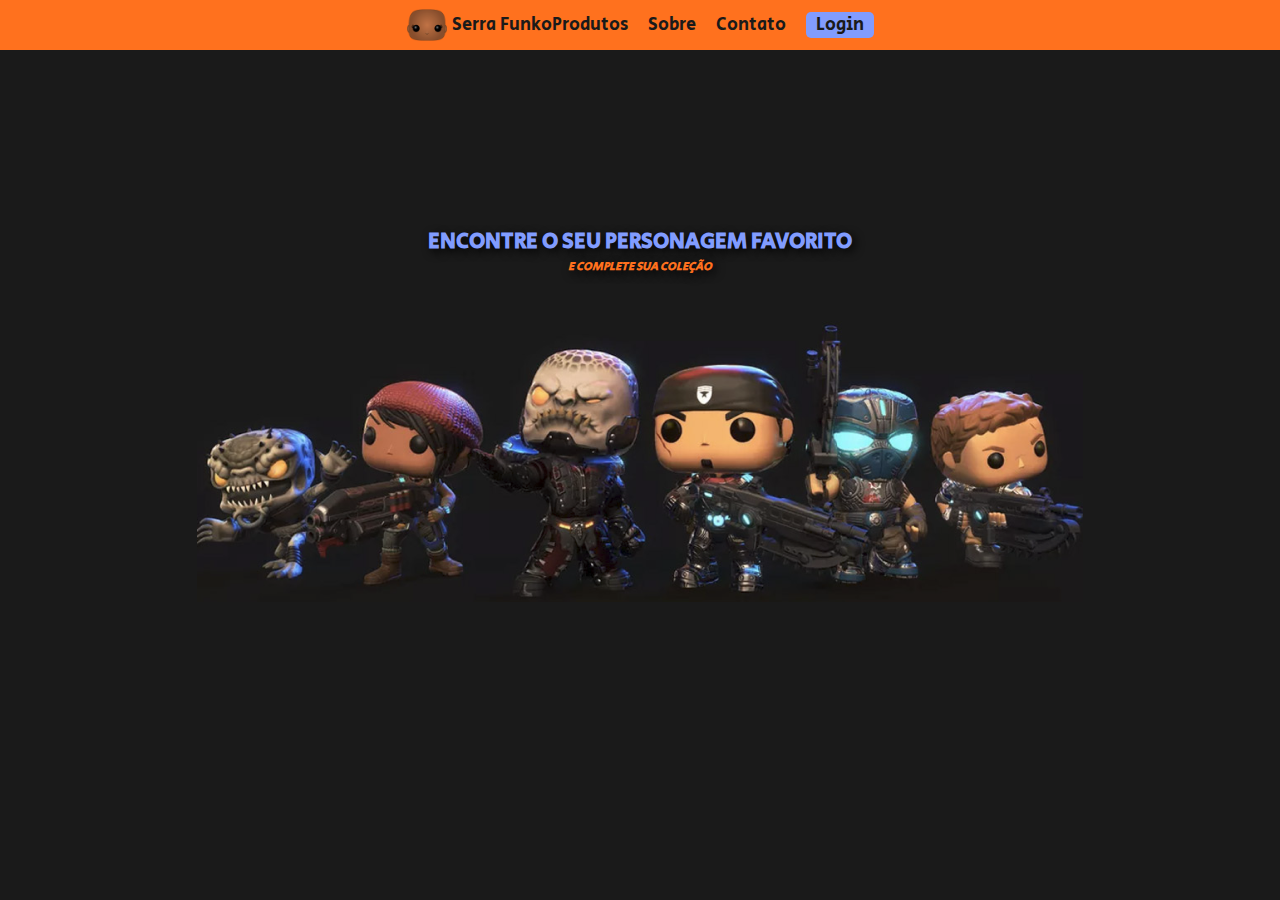
<file: index.html>
<!DOCTYPE html>
<html lang="pt-BR">
  <head>
    <meta charset="UTF-8" />
    <meta http-equiv="X-UA-Compatible" content="IE=edge" />
    <meta name="viewport" content="width=device-width, initial-scale=1.0" />
    <title>Serra Funko</title>
    <link
      href="https://cdn.jsdelivr.net/npm/bootstrap@5.1.3/dist/css/bootstrap.min.css"
      rel="stylesheet"
      integrity="sha384-1BmE4kWBq78iYhFldvKuhfTAU6auU8tT94WrHftjDbrCEXSU1oBoqyl2QvZ6jIW3"
      crossorigin="anonymous"
    />
    <link rel="stylesheet" href="./style.css" />
    <script src="https://code.jquery.com/jquery-1.10.2.js"></script>
  </head>
  <body>
    <div id="nav-placeholder"></div>

    <script>
      $(function () {
        $('#nav-placeholder').load('./nav.html')
      })
    </script>

    <section id="home" class="container">
      <div class="row">
        <h1>Encontre o seu personagem favorito</h1>
        <h3><em>e complete sua coleção</em></h3>
      </div>
      <img
        id="img-home-mobile"
        src="./assets/imgs/bonecos-funko-mobile.png"
        alt="Bonecos FunkoPop"
      />
      <img
        id="img-home"
        src="./assets/imgs/Bonecos-FunkoPop.png"
        alt="Bonecos FunkoPop"
      />
      <div id="buttons-home">
        <div id="buttons-home-linha1">
          <a href="./catalogo.html">Produtos</a>
          <a href="./sobre.html">Sobre</a>
        </div>
        <div id="buttons-home-linha2">
          <a href="./contato.html">Contato</a>
          <a class="btn-login" href="./login.html">Login</a>
        </div>
      </div>
    </section>

    <script src="./script.js"></script>
  </body>
</html>
</file>
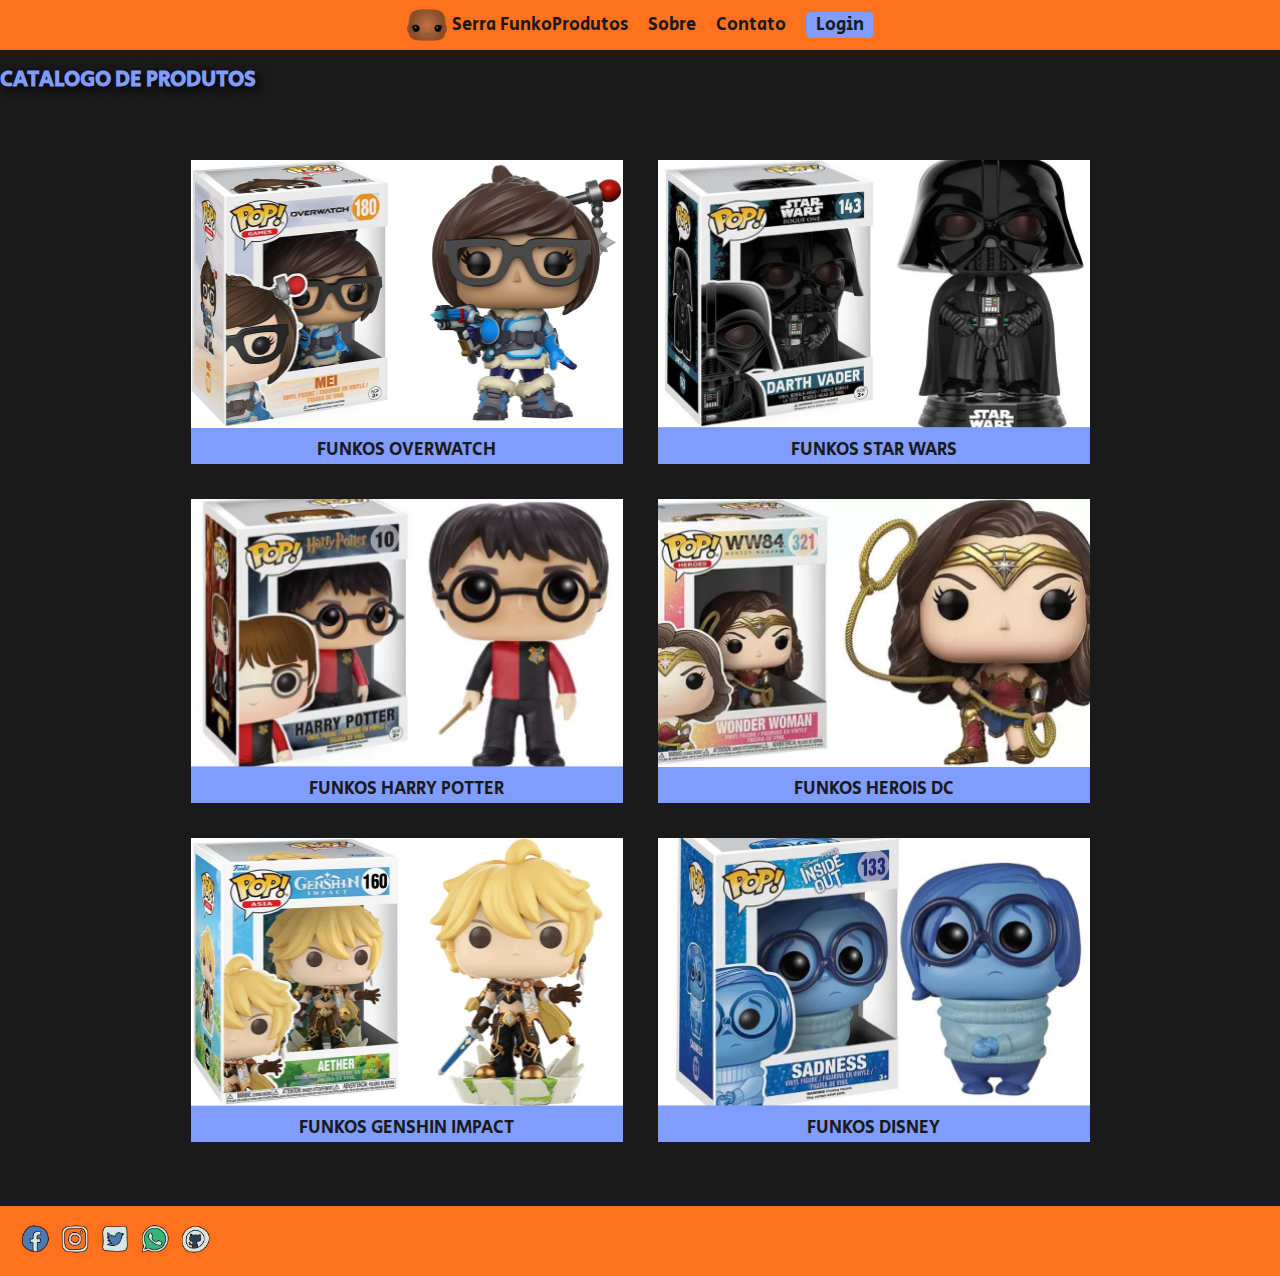
<file: catalogo.html>
<!DOCTYPE html>
<html lang="pt-BR">
  <head>
    <meta charset="UTF-8" />
    <meta http-equiv="X-UA-Compatible" content="IE=edge" />
    <meta name="viewport" content="width=device-width, initial-scale=1.0" />
    <title>Serra Funko</title>
    <link
      href="https://cdn.jsdelivr.net/npm/bootstrap@5.1.3/dist/css/bootstrap.min.css"
      rel="stylesheet"
      integrity="sha384-1BmE4kWBq78iYhFldvKuhfTAU6auU8tT94WrHftjDbrCEXSU1oBoqyl2QvZ6jIW3"
      crossorigin="anonymous"
    />
    <link rel="stylesheet" href="./style.css" />
    <script src="https://code.jquery.com/jquery-1.10.2.js"></script>
  </head>
  <body>
    <div id="nav-placeholder"></div>

    <script>
      $(function () {
        $('#nav-placeholder').load('nav.html')
      })
    </script>

    <div id="navMenu" class="">
      <div id="menu-options">
        <a class="menu-option" href="./index.html">Home</a>
        <a class="menu-option" href="./catalogo.html">Produtos</a>
        <a class="menu-option" href="./sobre.html">Sobre</a>
        <a class="menu-option" href="./contato.html">Contato</a>
        <a class="menu-option btn-login" href="./login.html">Login</a>
      </div>
    </div>

    <section id="catalogo" class="container">
      <div class="row">
        <h1>Catalogo de Produtos</h1>
      </div>
      <div id="cards">
        <div class="card">
          <a href=""
            ><img
              src="./assets/imgs/MEI-FUNKO 4.png"
              alt="boneco funko da personagem mei do jogo overwatch"
          /></a>
          <a href="">Funkos Overwatch</a>
        </div>
        <div class="card">
          <a href=""
            ><img
              src="./assets/imgs/darth-vadder-funko 2.png"
              alt="boneco funko do personagem darth vadder do filme star wars"
          /></a>
          <a href="">Funkos Star Wars</a>
        </div>
        <div class="card">
          <a href=""
            ><img
              src="./assets/imgs/harry-potter-funko 2.png"
              alt="boneco funko do personagem harry potter do filme harry potter"
          /></a>
          <a href="">Funkos Harry Potter</a>
        </div>
        <div class="card">
          <a href=""
            ><img
              src="./assets/imgs/mulher-maravilha-funko 1.png"
              alt="boneco funko da heroina mulher maravilha da DC"
          /></a>
          <a href="">Funkos Herois DC</a>
        </div>
        <div class="card">
          <a href=""
            ><img
              src="./assets/imgs/aether-funko 1.png"
              alt="boneco funko do personagem aether do jogo genshin impact"
          /></a>
          <a href="">Funkos Genshin Impact</a>
        </div>
        <div class="card">
          <a href=""
            ><img
              src="./assets/imgs/funko-tristeza 1.png"
              alt="boneco funko da personagem tristeza do filme divertidamente da disney"
          /></a>
          <a href="">Funkos Disney</a>
        </div>
      </div>
    </section>

    <footer class="footer">
      <div class="container">
        <div class="redes_sociais">
          <ul>
            <a
              target="_blank"
              href="https://www.facebook.com/Serra-Funko-114398387933973"
              ><li>
                <img
                  src="./assets/imgs/icons/facebook-icon.png"
                  alt="facebook"
                /></li
            ></a>
            <a target="_blank" href="https://www.instagram.com/serra_funkoo/"
              ><li>
                <img
                  src="./assets/imgs/icons/instagram-icon.png"
                  alt="instagram"
                /></li
            ></a>
            <a target="_blank" href="https://twitter.com/SerraFunko"
              ><li>
                <img
                  src="./assets/imgs/icons/twitter-icon.png"
                  alt="twitter"
                /></li
            ></a>
            <a target="_blank" href="https://web.whatsapp.com"
              ><li>
                <img
                  src="./assets/imgs/icons/whatsapp-icon.png"
                  alt="whatsapp"
                /></li
            ></a>
            <a
              target="_blank"
              href="https://github.com/marinapsvreis/serratec-frontendessencial-trabalho-grupo"
              ><li>
                <img
                  src="./assets/imgs/icons/github-icon.png"
                  alt="github"
                /></li
            ></a>
          </ul>
        </div>
      </div>
    </footer>
    <script src="./script.js"></script>
  </body>
</html>
</file>
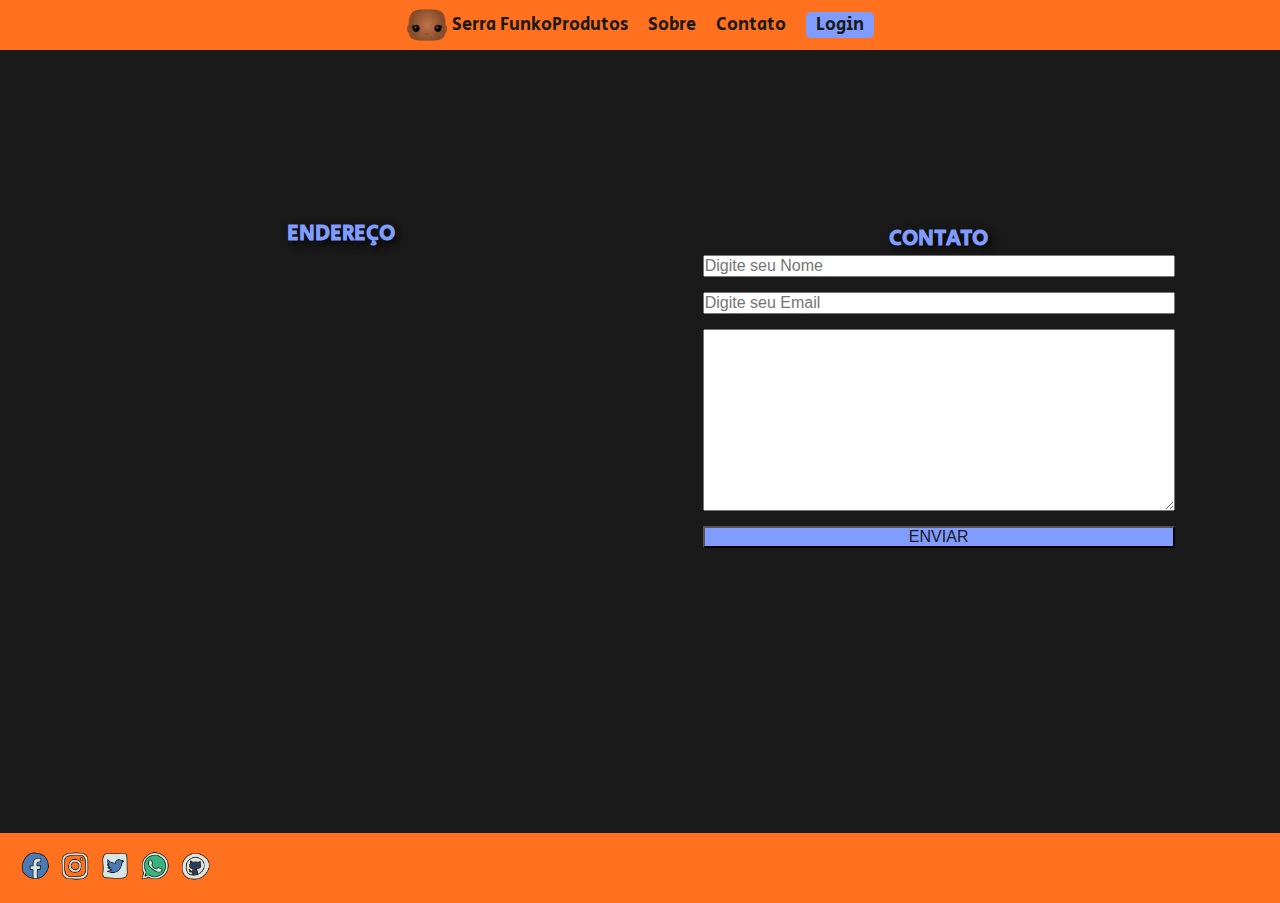
<file: contato.html>
<!DOCTYPE html>
<html lang="pt-BR">
  <head>
    <meta charset="UTF-8" />
    <meta http-equiv="X-UA-Compatible" content="IE=edge" />
    <meta name="viewport" content="width=device-width, initial-scale=1.0" />
    <title>Serra Funko</title>
    <link
      href="https://cdn.jsdelivr.net/npm/bootstrap@5.1.3/dist/css/bootstrap.min.css"
      rel="stylesheet"
      integrity="sha384-1BmE4kWBq78iYhFldvKuhfTAU6auU8tT94WrHftjDbrCEXSU1oBoqyl2QvZ6jIW3"
      crossorigin="anonymous"
    />
    <link rel="stylesheet" href="./style.css" />
    <script src="https://code.jquery.com/jquery-1.10.2.js"></script>
  </head>
  <body>
    <div id="nav-placeholder"></div>

    <script>
      $(function () {
        $('#nav-placeholder').load('./nav.html')
      })
    </script>

    <section id="contato" class="container-fluid">
      <div id="container_esquerdo">
        <div class="row">
          <h1>endereço</h1>
        </div>
        <div class="row">
          <div class="map">
            <iframe
              src="https://www.google.com/maps/embed?pb=!1m18!1m12!1m3!1d3685.788499313587!2d-43.180277849008455!3d-22.51211718514146!2m3!1f0!2f0!3f0!3m2!1i1024!2i768!4f13.1!3m3!1m2!1s0x990803a1df1597%3A0x10793e370724868b!2sR.%20Mal.%20Deodoro%2C%2098%20-%20Centro%2C%20Petr%C3%B3polis%20-%20RJ%2C%2025620-150!5e0!3m2!1spt-BR!2sbr!4v1652312626742!5m2!1spt-BR!2sbr"
              style="border: 0"
              allowfullscreen=""
              loading="lazy"
              referrerpolicy="no-referrer-when-downgrade"
            ></iframe>
          </div>
        </div>
      </div>
      <div id="container_direito">
        <div class="row">
          <h1>contato</h1>
        </div>
        <div class="row">
          <form>
            <input
              type="text"
              placeholder="Digite seu Nome"
              id="nome"
              required
            />
            <input
              type="email"
              placeholder="Digite seu Email"
              id="email"
              required
            />
            <textarea
              name="Digite Sua Mensagem"
              id="mensagem"
              cols="30"
              rows="10"
              required
            ></textarea>
            <input
              type="submit"
              value="Enviar"
              id="button_form"
              onclick="enviar()"
            />
          </form>
        </div>
      </div>
    </section>

    <footer class="footer">
      <div class="container">
        <div class="redes_sociais">
          <ul>
            <a
              target="_blank"
              href="https://www.facebook.com/Serra-Funko-114398387933973"
              ><li>
                <img
                  src="./assets/imgs/icons/facebook-icon.png"
                  alt="facebook"
                /></li
            ></a>
            <a target="_blank" href="https://www.instagram.com/serra_funkoo/"
              ><li>
                <img
                  src="./assets/imgs/icons/instagram-icon.png"
                  alt="instagram"
                /></li
            ></a>
            <a target="_blank" href="https://twitter.com/SerraFunko"
              ><li>
                <img
                  src="./assets/imgs/icons/twitter-icon.png"
                  alt="twitter"
                /></li
            ></a>
            <a target="_blank" href="https://web.whatsapp.com"
              ><li>
                <img
                  src="./assets/imgs/icons/whatsapp-icon.png"
                  alt="whatsapp"
                /></li
            ></a>
            <a
              target="_blank"
              href="https://github.com/marinapsvreis/serratec-frontendessencial-trabalho-grupo"
              ><li>
                <img
                  src="./assets/imgs/icons/github-icon.png"
                  alt="github"
                /></li
            ></a>
          </ul>
        </div>
      </div>
    </footer>
    <script src="./script.js"></script>
  </body>
</html>
</file>
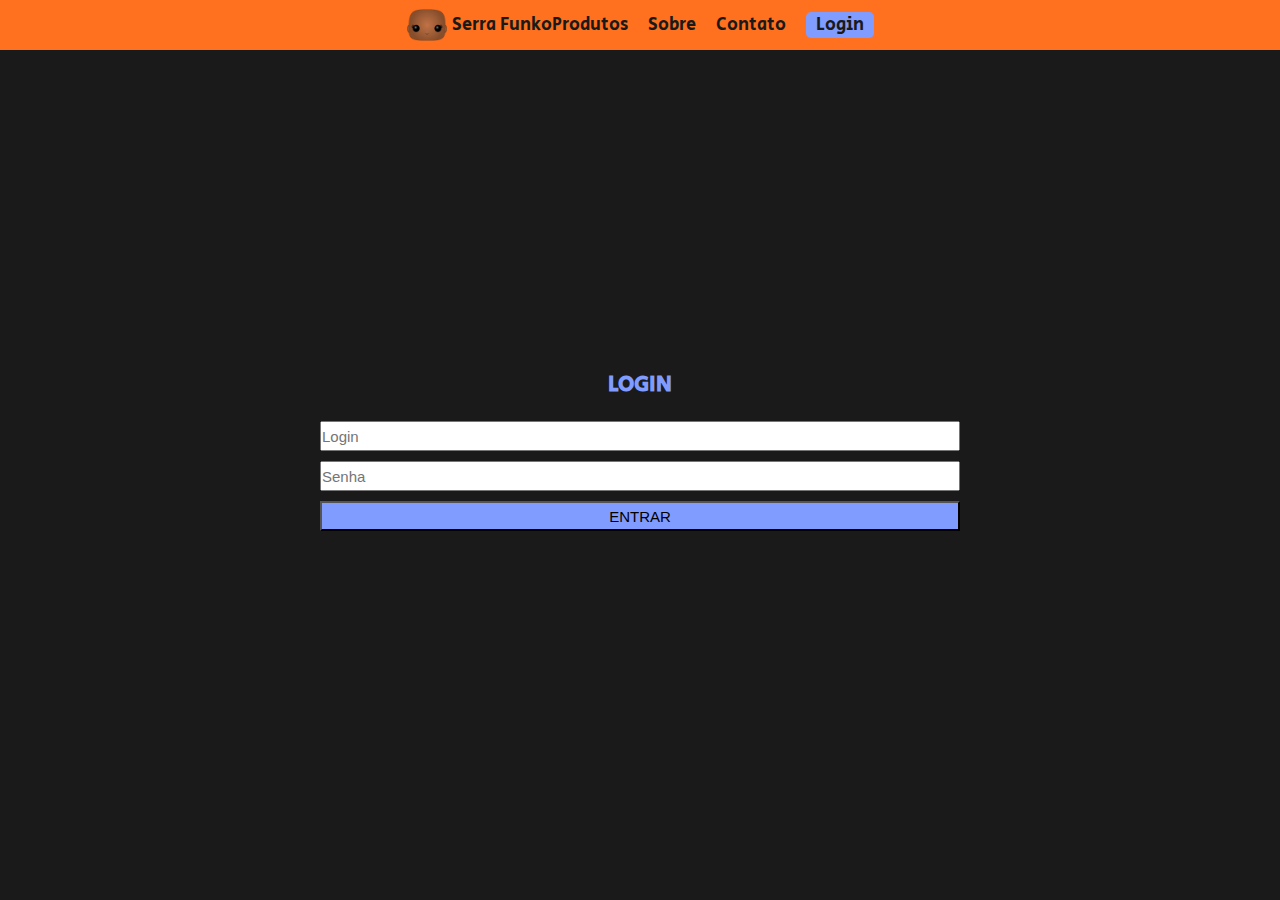
<file: login.html>
<!DOCTYPE html>
<html lang="pt-BR">
  <head>
    <meta charset="UTF-8" />
    <meta http-equiv="X-UA-Compatible" content="IE=edge" />
    <meta name="viewport" content="width=device-width, initial-scale=1.0" />
    <title>Serra Funko</title>
    <link
      href="https://cdn.jsdelivr.net/npm/bootstrap@5.1.3/dist/css/bootstrap.min.css"
      rel="stylesheet"
      integrity="sha384-1BmE4kWBq78iYhFldvKuhfTAU6auU8tT94WrHftjDbrCEXSU1oBoqyl2QvZ6jIW3"
      crossorigin="anonymous"
    />
    <link rel="stylesheet" href="./style.css" />
    <script src="https://code.jquery.com/jquery-1.10.2.js"></script>
  </head>
  <body>
    <div id="nav-placeholder"></div>

    <script>
      $(function () {
        $('#nav-placeholder').load('./nav.html')
      })
    </script>

    <section id="login-page" class="container">
      <div class="row">
        <h1>Login</h1>
      </div>
      <form>
        <input type="text" placeholder="Login" id="login" required />
        <input type="password" placeholder="Senha" id="senha" required />
        <input
          id="btn-submit"
          type="submit"
          value="ENTRAR"
          onclick="logar(); return false"
        />
      </form>
    </section>

    <script src="./script.js"></script>
  </body>
</html>
</file>
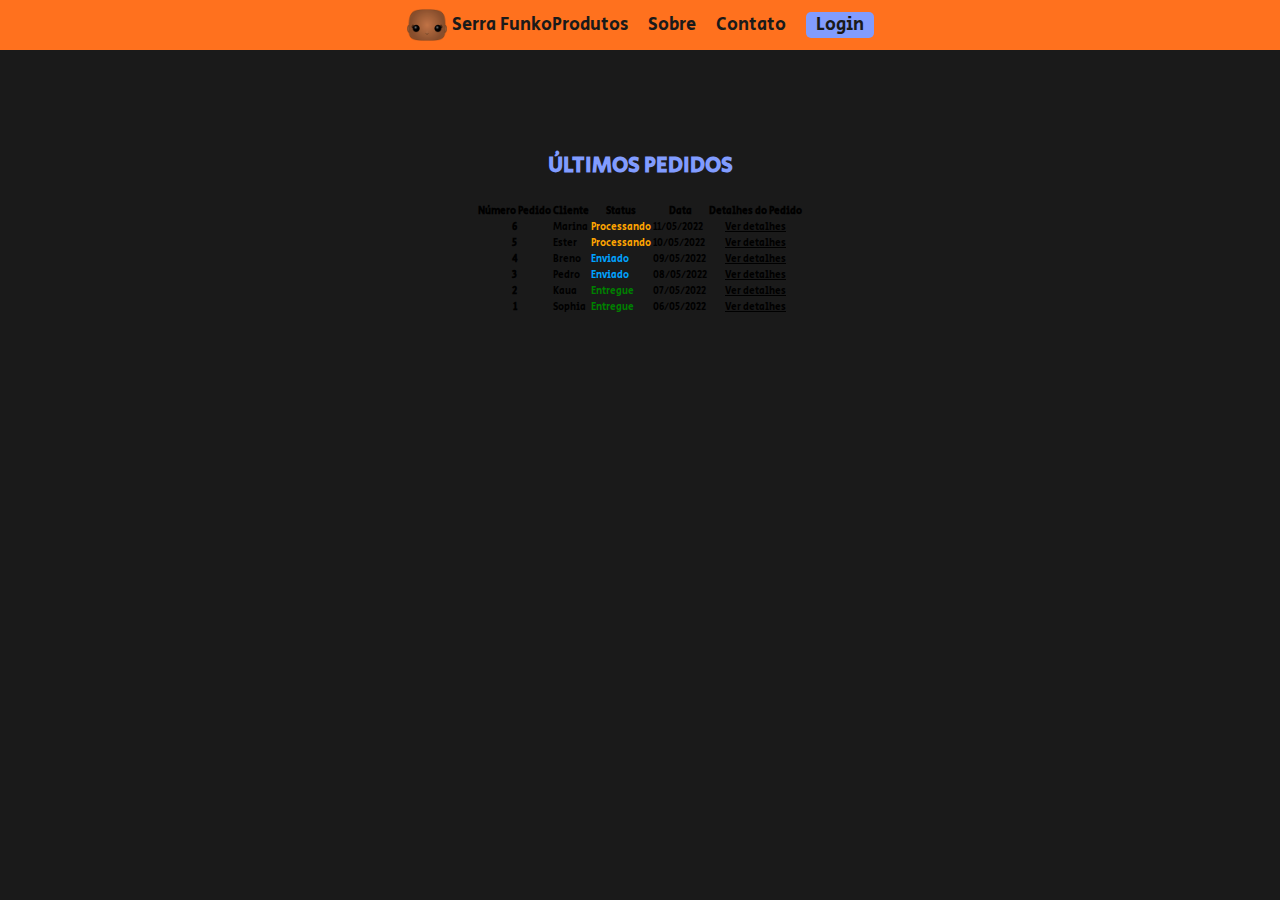
<file: pedidos.html>
<!DOCTYPE html>
<html lang="pt-BR">
  <head>
    <meta charset="UTF-8" />
    <meta http-equiv="X-UA-Compatible" content="IE=edge" />
    <meta name="viewport" content="width=device-width, initial-scale=1.0" />
    <title>Serra Funko</title>
    <link
      href="https://cdn.jsdelivr.net/npm/bootstrap@5.1.3/dist/css/bootstrap.min.css"
      rel="stylesheet"
      integrity="sha384-1BmE4kWBq78iYhFldvKuhfTAU6auU8tT94WrHftjDbrCEXSU1oBoqyl2QvZ6jIW3"
      crossorigin="anonymous"
    />
    <link rel="stylesheet" href="./style.css" />
    <script src="https://code.jquery.com/jquery-1.10.2.js"></script>
  </head>
  <body>
    <div id="nav-placeholder"></div>

    <script>
      $(function () {
        $('#nav-placeholder').load('./nav.html')
      })
    </script>

    <section id="pedidos" class="container">
      <div class="row">
        <h1>Últimos pedidos</h1>
      </div>
      <table class="table table-bordered table-dark">
        <thead>
          <tr>
            <th scope="col">Número Pedido</th>
            <th scope="col">Cliente</th>
            <th scope="col">Status</th>
            <th scope="col">Data</th>
            <th scope="col">Detalhes do Pedido</th>
          </tr>
        </thead>
        <tbody>
          <tr>
            <th scope="row">6</th>
            <td>Marina</td>
            <td style="color: orange">Processando</td>
            <td>11/05/2022</td>
            <td style="text-align: center"><ins>Ver detalhes</ins></td>
          </tr>
          <tr>
            <th scope="row">5</th>
            <td>Ester</td>
            <td style="color: orange">Processando</td>
            <td>10/05/2022</td>
            <td style="text-align: center"><ins>Ver detalhes</ins></td>
          </tr>
          <tr>
            <th scope="row">4</th>
            <td>Breno</td>
            <td style="color: rgb(0, 162, 255)">Enviado</td>
            <td>09/05/2022</td>
            <td style="text-align: center"><ins>Ver detalhes</ins></td>
          </tr>
          <tr>
            <th scope="row">3</th>
            <td>Pedro</td>
            <td style="color: rgb(0, 162, 255)">Enviado</td>
            <td>08/05/2022</td>
            <td style="text-align: center"><ins>Ver detalhes</ins></td>
          </tr>
          <tr>
            <th scope="row">2</th>
            <td>Kaua</td>
            <td style="color: green">Entregue</td>
            <td>07/05/2022</td>
            <td style="text-align: center"><ins>Ver detalhes</ins></td>
          </tr>
          <tr>
            <th scope="row">1</th>
            <td>Sophia</td>
            <td style="color: green">Entregue</td>
            <td>06/05/2022</td>
            <td style="text-align: center"><ins>Ver detalhes</ins></td>
          </tr>
        </tbody>
      </table>
    </section>

    <script src="./script.js"></script>
  </body>
</html>
</file>
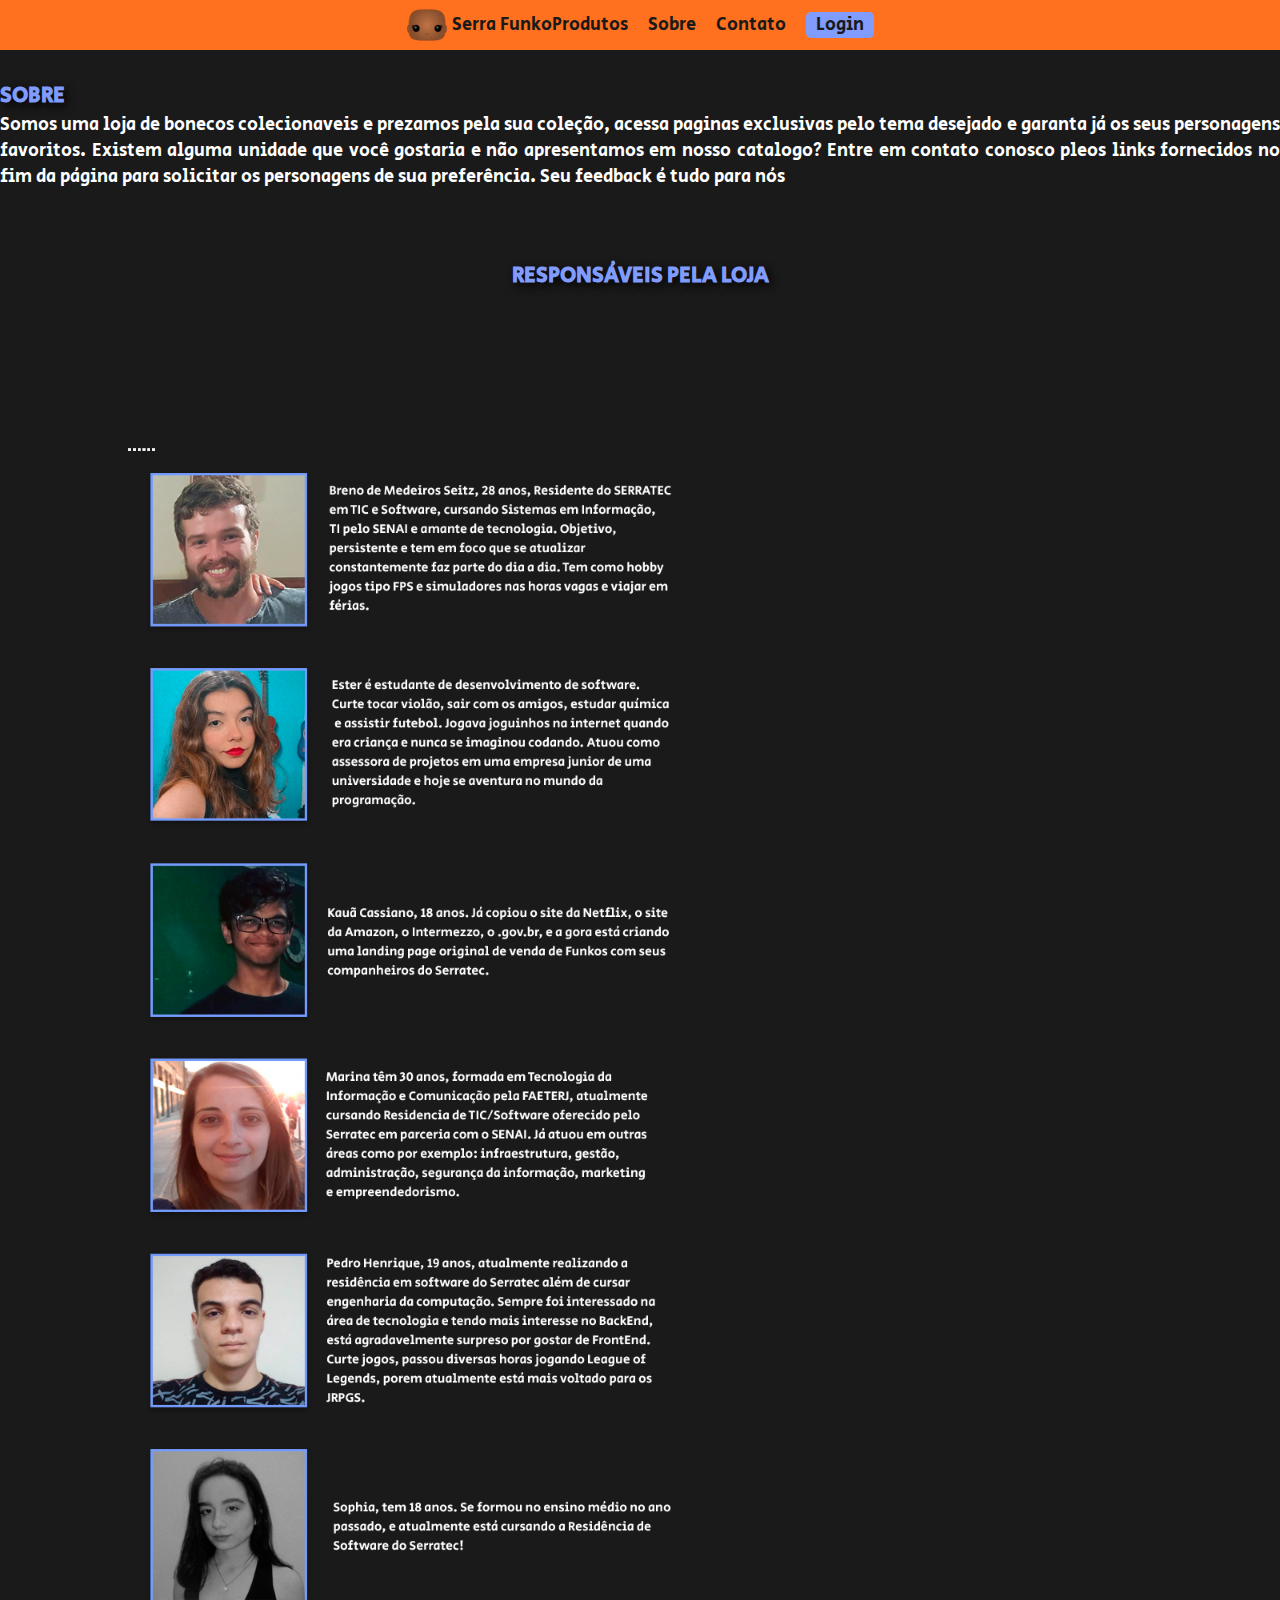
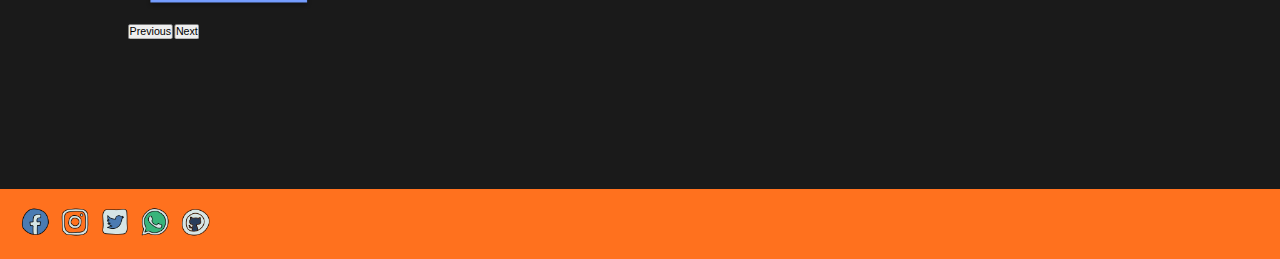
<file: sobre.html>
<!DOCTYPE html>
<html lang="pt-BR">
  <head>
    <meta charset="UTF-8" />
    <meta http-equiv="X-UA-Compatible" content="IE=edge" />
    <meta name="viewport" content="width=device-width, initial-scale=1.0" />
    <title>Serra Funko</title>
    <link
      href="https://cdn.jsdelivr.net/npm/bootstrap@5.1.3/dist/css/bootstrap.min.css"
      rel="stylesheet"
      integrity="sha384-1BmE4kWBq78iYhFldvKuhfTAU6auU8tT94WrHftjDbrCEXSU1oBoqyl2QvZ6jIW3"
      crossorigin="anonymous"
    />
    <link rel="stylesheet" href="./style.css" />
    <script src="https://code.jquery.com/jquery-1.10.2.js"></script>
  </head>
  <body>
    <div id="nav-placeholder"></div>

    <script>
      $(function () {
        $('#nav-placeholder').load('./nav.html')
      })
    </script>

    <section id="sobre" class="container">
      <div id="sobre-container">
        <div class="row">
          <h1>Sobre</h1>
        </div>
        <p>
          Somos uma loja de bonecos colecionaveis e prezamos pela sua coleção,
          acessa paginas exclusivas pelo tema desejado e garanta já os seus
          personagens favoritos. Existem alguma unidade que você gostaria e não
          apresentamos em nosso catalogo? Entre em contato conosco pleos links
          fornecidos no fim da página para solicitar os personagens de sua
          preferência. Seu feedback é tudo para nós
        </p>
      </div>
      <div id="responsaveis-container">
        <div class="row">
          <h1>Responsáveis pela loja</h1>
        </div>
        <div id="carrosel-largo">
          <div
            id="carouselExampleIndicators"
            class="carousel slide"
            data-bs-ride="carousel"
          >
            <div class="carousel-indicators">
              <button
                type="button"
                data-bs-target="#carouselExampleIndicators"
                data-bs-slide-to="0"
                class="active"
                aria-current="true"
                aria-label="Slide 1"
              ></button>
              <button
                type="button"
                data-bs-target="#carouselExampleIndicators"
                data-bs-slide-to="1"
                aria-label="Slide 2"
              ></button>
              <button
                type="button"
                data-bs-target="#carouselExampleIndicators"
                data-bs-slide-to="2"
                aria-label="Slide 3"
              ></button>
              <button
                type="button"
                data-bs-target="#carouselExampleIndicators"
                data-bs-slide-to="3"
                aria-label="Slide 4"
              ></button>
              <button
                type="button"
                data-bs-target="#carouselExampleIndicators"
                data-bs-slide-to="4"
                aria-label="Slide 5"
              ></button>
              <button
                type="button"
                data-bs-target="#carouselExampleIndicators"
                data-bs-slide-to="5"
                aria-label="Slide 6"
              ></button>
            </div>
            <div class="carousel-inner">
              <div class="carousel-item active">
                <img
                  src="./assets/imgs/cards/desktop/card-breno.png"
                  class="d-block w-100"
                  alt="..."
                />
              </div>
              <div class="carousel-item">
                <img
                  src="./assets/imgs/cards/desktop/card-ester.png"
                  class="d-block w-100"
                  alt="..."
                />
              </div>
              <div class="carousel-item">
                <img
                  src="./assets/imgs/cards/desktop/card-kaua.png"
                  class="d-block w-100"
                  alt="..."
                />
              </div>
              <div class="carousel-item">
                <img
                  src="./assets/imgs/cards/desktop/card-marina.png"
                  class="d-block w-100"
                  alt="..."
                />
              </div>
              <div class="carousel-item">
                <img
                  src="./assets/imgs/cards/desktop/card-pedro.png"
                  class="d-block w-100"
                  alt="..."
                />
              </div>
              <div class="carousel-item">
                <img
                  src="./assets/imgs/cards/desktop/card-sophia.png"
                  class="d-block w-100"
                  alt="..."
                />
              </div>
            </div>
            <button
              class="carousel-control-prev"
              type="button"
              data-bs-target="#carouselExampleIndicators"
              data-bs-slide="prev"
            >
              <span
                class="carousel-control-prev-icon"
                aria-hidden="true"
              ></span>
              <span class="visually-hidden">Previous</span>
            </button>
            <button
              class="carousel-control-next"
              type="button"
              data-bs-target="#carouselExampleIndicators"
              data-bs-slide="next"
            >
              <span
                class="carousel-control-next-icon"
                aria-hidden="true"
              ></span>
              <span class="visually-hidden">Next</span>
            </button>
          </div>
        </div>
        <div id="carrosel-alto">
          <div
            id="carouselExampleIndicators"
            class="carousel slide"
            data-bs-ride="carousel"
          >
            <div class="carousel-indicators">
              <button
                type="button"
                data-bs-target="#carouselExampleIndicators"
                data-bs-slide-to="0"
                class="active"
                aria-current="true"
                aria-label="Slide 1"
              ></button>
              <button
                type="button"
                data-bs-target="#carouselExampleIndicators"
                data-bs-slide-to="1"
                aria-label="Slide 2"
              ></button>
              <button
                type="button"
                data-bs-target="#carouselExampleIndicators"
                data-bs-slide-to="2"
                aria-label="Slide 3"
              ></button>
              <button
                type="button"
                data-bs-target="#carouselExampleIndicators"
                data-bs-slide-to="3"
                aria-label="Slide 4"
              ></button>
              <button
                type="button"
                data-bs-target="#carouselExampleIndicators"
                data-bs-slide-to="4"
                aria-label="Slide 5"
              ></button>
              <button
                type="button"
                data-bs-target="#carouselExampleIndicators"
                data-bs-slide-to="5"
                aria-label="Slide 6"
              ></button>
            </div>
            <div class="carousel-inner">
              <div class="carousel-item active">
                <img
                  src="./assets/imgs/cards/mobile/card-mobile-breno.png"
                  class="d-block w-100"
                  alt="..."
                />
              </div>
              <div class="carousel-item">
                <img
                  src="./assets/imgs/cards/mobile/card-mobile-ester.png"
                  class="d-block w-100"
                  alt="..."
                />
              </div>
              <div class="carousel-item">
                <img
                  src="./assets/imgs/cards/mobile/card-mobile-kaua.png"
                  class="d-block w-100"
                  alt="..."
                />
              </div>
              <div class="carousel-item">
                <img
                  src="./assets/imgs/cards/mobile/card-mobile-marina.png"
                  class="d-block w-100"
                  alt="..."
                />
              </div>
              <div class="carousel-item">
                <img
                  src="./assets/imgs/cards/mobile/card-mobile-pedro.png"
                  class="d-block w-100"
                  alt="..."
                />
              </div>
              <div class="carousel-item">
                <img
                  src="./assets/imgs/cards/mobile/card-mobile-sophia.png"
                  class="d-block w-100"
                  alt="..."
                />
              </div>
            </div>
            <button
              class="carousel-control-prev"
              type="button"
              data-bs-target="#carouselExampleIndicators"
              data-bs-slide="prev"
            >
              <span
                class="carousel-control-prev-icon"
                aria-hidden="true"
              ></span>
              <span class="visually-hidden">Previous</span>
            </button>
            <button
              class="carousel-control-next"
              type="button"
              data-bs-target="#carouselExampleIndicators"
              data-bs-slide="next"
            >
              <span
                class="carousel-control-next-icon"
                aria-hidden="true"
              ></span>
              <span class="visually-hidden">Next</span>
            </button>
          </div>
        </div>
      </div>
    </section>

    <footer class="footer">
      <div class="container">
        <div class="redes_sociais">
          <ul>
            <a
              target="_blank"
              href="https://www.facebook.com/Serra-Funko-114398387933973"
              ><li>
                <img
                  src="./assets/imgs/icons/facebook-icon.png"
                  alt="facebook"
                /></li
            ></a>
            <a target="_blank" href="https://www.instagram.com/serra_funkoo/"
              ><li>
                <img
                  src="./assets/imgs/icons/instagram-icon.png"
                  alt="instagram"
                /></li
            ></a>
            <a target="_blank" href="https://twitter.com/SerraFunko"
              ><li>
                <img
                  src="./assets/imgs/icons/twitter-icon.png"
                  alt="twitter"
                /></li
            ></a>
            <a target="_blank" href="https://web.whatsapp.com"
              ><li>
                <img
                  src="./assets/imgs/icons/whatsapp-icon.png"
                  alt="whatsapp"
                /></li
            ></a>
            <a
              target="_blank"
              href="https://github.com/marinapsvreis/serratec-frontendessencial-trabalho-grupo"
              ><li>
                <img
                  src="./assets/imgs/icons/github-icon.png"
                  alt="github"
                /></li
            ></a>
          </ul>
        </div>
      </div>
    </footer>

    <!-- Bootstrap -->
    <script
      src="https://cdn.jsdelivr.net/npm/bootstrap@5.1.3/dist/js/bootstrap.bundle.min.js"
      integrity="sha384-ka7Sk0Gln4gmtz2MlQnikT1wXgYsOg+OMhuP+IlRH9sENBO0LRn5q+8nbTov4+1p"
      crossorigin="anonymous"
    ></script>

    <script src="./script.js"></script>
  </body>
</html>
</file>
<file: style.css>
@import url('https://fonts.googleapis.com/css2?family=Secular+One&display=swap');

:root {
  font-size: 62.5%;
  --primary-color: #ff711e;
  --background: #1a1a1a;
  --secondary-color: #819cff;
  --third-color: #456bf6;
}

* {
  margin: 0;
  padding: 0;
  box-sizing: border-box;
}

body {
  background-color: var(--background);
  width: calc(100vw-0.2rem);
  font-family: 'Secular One', sans-serif;
  overflow-x: hidden;
}

section h1 {
  display: inline;
  color: var(--secondary-color);
  text-transform: uppercase;
  text-align: center;
  font-size: 2.2rem;
  width: 100vw;
}

section h3 {
  text-transform: uppercase;
  text-align: center;
  text-shadow: 3px 3px 10px black;
}

section#catalogo h1,
section#sobre h1,
section#contato h1 {
  margin-top: 5rem;
}

section#home h1,
section#catalogo h1,
section#sobre h1,
section#contato h1 {
  text-shadow: 3px 3px 10px black;
}

/*Button Login*/

#nav-bar .btn-login {
  background-color: var(--secondary-color);
  padding-inline: 1rem;
  border-radius: 0.5rem;
}

#navMenu #menu-options .btn-login {
  background-color: var(--secondary-color) !important;
}

#navMenu #menu-options .btn-login:hover {
  background-color: var(--third-color) !important;
}

#home.container #buttons-home-linha2 :nth-child(2) {
  background-color: var(--primary-color);
}

/*Menu Hamburguer*/

#navMenu {
  position: fixed;
  top: 5rem;
  right: -102%;

  padding-top: 4rem;

  display: flex;
  flex-direction: column;
  align-items: center;

  z-index: 3;
  width: 100vw;
  height: 100vh;
  background-color: var(--background);

  transition: 0.5s;
}

#navMenu.active {
  display: flex;
  flex-direction: column;
  align-items: center;

  top: 5rem;
  right: 0%;

  padding-top: 4rem;

  transition: 0.7s;
}

#navMenu #menu-options {
  display: flex;
  flex-direction: column;
  justify-content: center;
  gap: 5rem;
}

#navMenu #menu-options .menu-option {
  width: 70vw;

  display: flex;
  flex-direction: column;
  justify-content: center;
  align-items: center;

  font-size: 3rem;
  text-decoration: none;
  color: var(--background);

  background-color: var(--primary-color);
  border-radius: 1rem;
}

#navMenu.active #menu-options .menu-option:hover {
  background-color: var(--secondary-color);
}

.animated-icon2 span:nth-child(1) {
  top: 0px;
}

.animated-icon2 span:nth-child(2),
.animated-icon2 span:nth-child(3) {
  top: 10px;
}

.animated-icon2 span:nth-child(4) {
  top: 20px;
}

.animated-icon2.open span:nth-child(1) {
  top: 11px;
  width: 0%;
  left: 50%;
}

.animated-icon2.open span:nth-child(2) {
  -webkit-transform: rotate(45deg);
  -moz-transform: rotate(45deg);
  -o-transform: rotate(45deg);
  transform: rotate(45deg);
}

.animated-icon2.open span:nth-child(3) {
  -webkit-transform: rotate(-45deg);
  -moz-transform: rotate(-45deg);
  -o-transform: rotate(-45deg);
  transform: rotate(-45deg);
}

.animated-icon2.open span:nth-child(4) {
  top: 11px;
  width: 0%;
  left: 50%;
}

.animated-icon2 span {
  background: var(--background);
}

.animated-icon2 {
  width: 30px;
  height: 20px;
  position: relative;
  margin: 0px;
  -webkit-transform: rotate(0deg);
  -moz-transform: rotate(0deg);
  -o-transform: rotate(0deg);
  transform: rotate(0deg);
  -webkit-transition: 0.5s ease-in-out;
  -moz-transition: 0.5s ease-in-out;
  -o-transition: 0.5s ease-in-out;
  transition: 0.5s ease-in-out;
  cursor: pointer;
}

.animated-icon2 span {
  display: block;
  position: absolute;
  height: 3px;
  width: 100%;
  border-radius: 9px;
  opacity: 1;
  left: 0;
  -webkit-transform: rotate(0deg);
  -moz-transform: rotate(0deg);
  -o-transform: rotate(0deg);
  transform: rotate(0deg);
  -webkit-transition: 0.25s ease-in-out;
  -moz-transition: 0.25s ease-in-out;
  -o-transition: 0.25s ease-in-out;
  transition: 0.25s ease-in-out;
}

/*Navbar*/

#nav-bar {
  position: fixed;
  top: 0;
  left: 0;
  z-index: 2;
  display: flex;
  justify-content: center;
  align-items: center;
  padding-inline: 2rem;
  width: 100vw;
  height: 5rem;
  background-color: var(--primary-color);
}

#nav-bar .container {
  display: flex;
  justify-content: space-between;
  align-items: center;
}

#nav-bar #link-logo {
  display: flex;
  align-items: center;
  justify-content: center;
  gap: 0.5rem;
  text-decoration: none;

  transition: 0.5s;
}

#nav-bar #link-logo:hover {
  transform: scale(130%);
}

#nav-bar #link-logo p {
  display: block;
  color: var(--background);
  font-size: 1.8rem;
  margin-bottom: 0;
}

#nav-bar #link-logo p:hover {
  text-shadow: 0px 0px 10px var(--secondary-color);
}

#nav-bar ul {
  display: none;
  gap: 2rem;
  margin-bottom: 0;
}

#nav-bar ul a {
  list-style: none;
  font-size: 1.8rem;
  text-decoration: none;
  color: var(--background);

  transition: 0.5s;
}

#nav-bar ul a:hover {
  transform: scale(130%);
  text-shadow: 0px 0px 10px var(--secondary-color);
}

/*Login*/

#login-page.container {
  display: flex;
  flex-direction: column;
  justify-content: center;
  align-items: center;
  gap: 2rem;
  width: 100vw;
  height: 100vh;
}

#login-page.container form {
  display: flex;
  flex-direction: column;
  width: 50%;
  gap: 1rem;
}

#login-page.container input {
  height: 3rem;
  font-size: 1.5rem;
}

#login-page.container form #btn-submit {
  background-color: var(--secondary-color);
}

#login-page.container form #btn-submit:hover {
  background-color: var(--primary-color);
}

/*Pedidos*/

#pedidos.container {
  display: flex;
  flex-direction: column;
  gap: 2rem;
  margin-top: 15rem;
  align-items: center;
  width: 100vw;
}

/*Home*/

#home.container {
  display: flex;
  flex-direction: column;
  gap: 2rem;
  margin-top: 15rem;
  align-items: center;
  width: 100vw;
}

#home.container h3 {
  color: var(--primary-color);
  text-transform: uppercase;
}

#home.container #img-home-mobile {
  display: block;
  margin-top: 2rem;
  width: 100vw;
}

#home.container #img-home {
  margin-top: 2rem;
  display: none;
}

#home.container a {
  background-color: var(--secondary-color);
  text-decoration: none;
  color: var(--background);
  width: 10.5rem;
  height: 3.5rem;
  font-size: 1.8rem;
  display: flex;
  flex-wrap: wrap;
  justify-content: center;
  align-items: center;
  border-radius: 0.6rem;
  text-transform: uppercase;
}

#home.container #buttons-home {
  display: flex;
  flex-direction: column;
  margin-top: 3rem;
  gap: 2rem;
}

#home.container #buttons-home-linha1,
#home.container #buttons-home-linha2 {
  display: flex;
  justify-content: center;
  gap: 2rem;
}

#home.container #buttons-home-linha1 a,
#home.container #buttons-home-linha2 a {
  transition: 0.5s;
  box-shadow: 3px 3px 10px black;
}

#home.container #buttons-home-linha1 a:hover,
#home.container #buttons-home-linha2 a:hover {
  transform: scale(120%);
  background-color: var(--primary-color);
}

/*Catalogo*/

#catalogo.container {
  padding-top: 6.4rem;
  padding-bottom: 6.4rem;
}

#catalogo.container #cards {
  display: flex;
  justify-content: center;
  gap: 3.5rem;
  flex-wrap: wrap;
  margin-top: 6.4rem;
}

#catalogo.container #cards .card {
  width: 26.7rem;
  height: 18.3rem;
  background-color: var(--secondary-color);

  transition: 0.5s;
}

#catalogo.container #cards .card:hover {
  background-color: var(--primary-color);
  transform: scale(110%);
}

#catalogo.container #cards .card img {
  width: 100%;
  height: 15rem;
}
#catalogo.container #cards .card img {
  border: var(--primary-color);
}

#catalogo.container #cards .card :nth-child(2) {
  display: flex;
  justify-content: center;
  align-items: center;
  text-decoration: none;
  text-transform: uppercase;
  text-align: center;
  color: var(--background);
  font-size: 1.8rem;
  padding-top: 0.5rem;
}

/* Sobre */

#sobre {
  margin-top: calc(3rem + 50px);
  display: flex;
  flex-direction: column;
}

#sobre #sobre-container,
#sobre #responsaveis-container {
  display: flex;
  flex-direction: column;
}

#sobre #sobre-container p {
  color: #fff;
  font-size: 1.8rem;
  text-align: justify;
}

#sobre h1 {
  text-align: center;
  margin-bottom: 3rem;
}

#sobre #responsaveis-container {
  display: flex;
  flex-direction: column;
  align-items: center;
  justify-content: center;
  width: 100%;
}

#sobre #responsaveis-container #carrosel-alto {
  display: block;
  width: 90vw;
}

#sobre #responsaveis-container #carrosel-largo {
  display: none;
  width: 100%;
  transform: scale(80%);
}

/*Contato*/

#contato.container {
  display: flex;
  flex-direction: column;

  gap: 2rem;
  height: 100vh;
}

#contato .row h1 {
  padding-bottom: 2rem;
}

#contato #container_esquerdo {
  padding-block: 5rem;
}

#contato #container_esquerdo iframe {
  padding-inline: 2rem;
  height: 35rem;
  width: 100%;
}

#contato #container_direito {
  display: flex;
  flex-direction: column;
}

#contato #container_direito form {
  padding-inline: 2rem;
  height: 35.5rem;

  display: flex;
  flex-direction: column;
  gap: 1.5rem;
}

#contato #container_direito form input {
  width: 100%;
  font-size: 1.6rem;
}

#contato #container_direito form textarea {
  width: 100%;
  font-size: 1.6rem;
}

#contato #container_direito form #button_form {
  background-color: var(--secondary-color);
  color: var(--background);

  font-size: 1.6rem;

  text-transform: uppercase;

  margin-bottom: 5rem;
}

#contato #container_direito form #button_form:hover {
  background-color: var(--primary-color);
}

/*Footer*/

.footer {
  background-color: var(--primary-color);

  display: flex;
  align-items: center;

  padding-inline: 2rem;

  left: 0;
  bottom: 0;

  width: 100vw;
  height: 7rem;
}

footer .container {
  display: flex;
  justify-content: center;
}

footer .container .redes_sociais {
  display: flex;
  justify-content: center;
  align-items: center;
}

footer .container .redes_sociais ul {
  list-style: none;

  display: flex;
  flex-direction: row;
  justify-content: center;
  align-items: center;

  gap: 1rem;

  margin-bottom: 0;
}

footer .container .redes_sociais ul img {
  width: 3rem;
  transition: 0.5s;
}

footer .container .redes_sociais ul img:hover {
  transform: scale(150%);
}

/*responsivo*/

@media (min-width: 1024px) {
  section#nav-bar #link-logo p {
    color: var(--background);
    font-size: 1.8rem;
    margin-bottom: 0;
  }

  section#nav-bar ul {
    display: flex;
    gap: 2rem;
    margin-bottom: 0;
  }

  section#nav-bar .container #icon-menu,
  section#nav-bar .container .menu-hamburguer {
    display: none;
  }

  section#home.container {
    margin-top: 20rem;
    padding-block: 2%;
  }

  section#home.container a {
    display: none;
  }
  section#home.container #img-home {
    display: block;
    padding-inline: 2%;
  }
  section#home.container #img-home-mobile {
    display: none;
  }
  section#catalogo.container #cards .card {
    width: 43.2rem;
    height: 30.4rem;
  }
  section#catalogo.container #cards .card img {
    height: 26.8rem;
  }

  section#sobre {
    display: flex;
    flex-direction: column;
    gap: 7rem;
  }

  section#sobre #responsaveis-container #carrosel-alto {
    display: none;
  }

  section#sobre #responsaveis-container #carrosel-largo {
    display: block;
  }

  section#contato {
    display: flex;
    flex-direction: row;
    justify-content: space-evenly;
    align-items: center;
  }

  section#contato #container_direito,
  section#contato #container_esquerdo {
    display: flex;
    flex-direction: column;
    justify-content: center;
    align-items: center;
    height: 92.5vh;
  }

  section#contato #container_esquerdo iframe {
    width: 40vw;
    height: 36rem;
  }

  section#contato #container_direito form {
    width: 40vw;
  }
}
</file>
